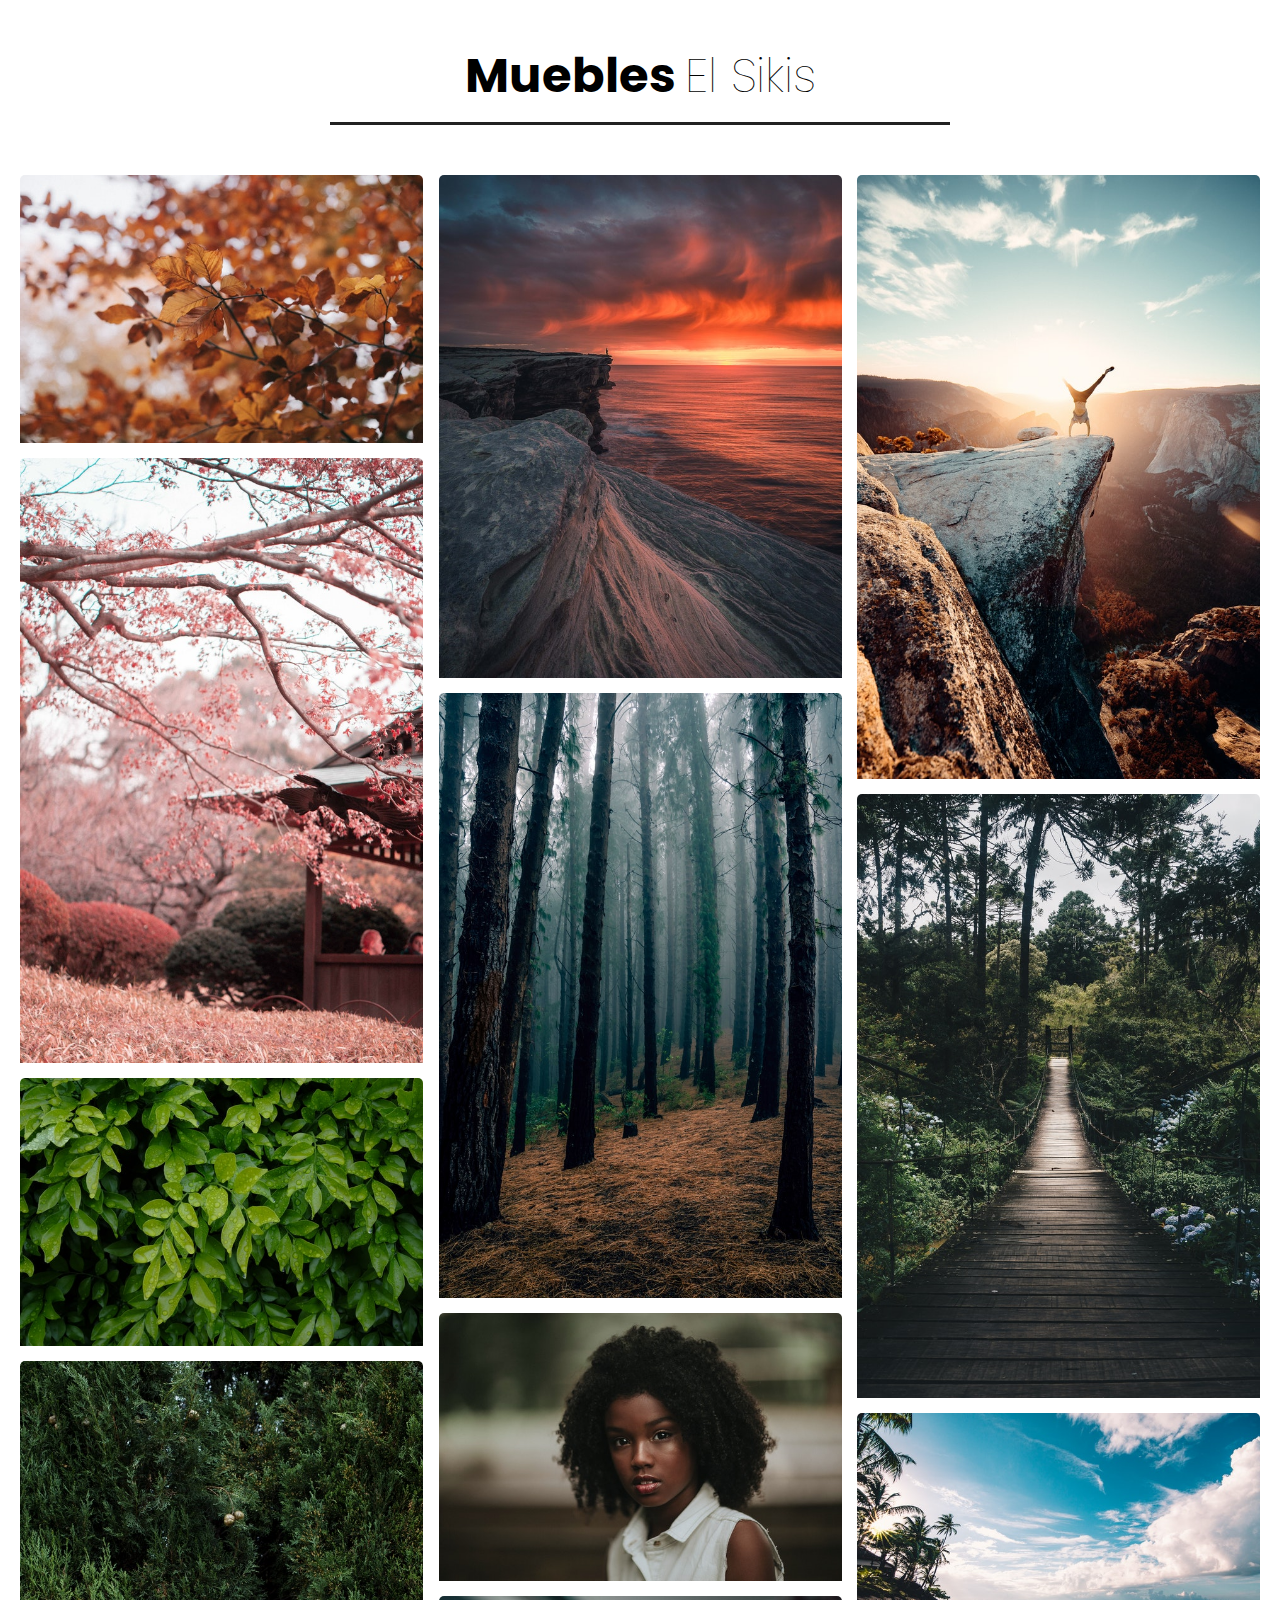
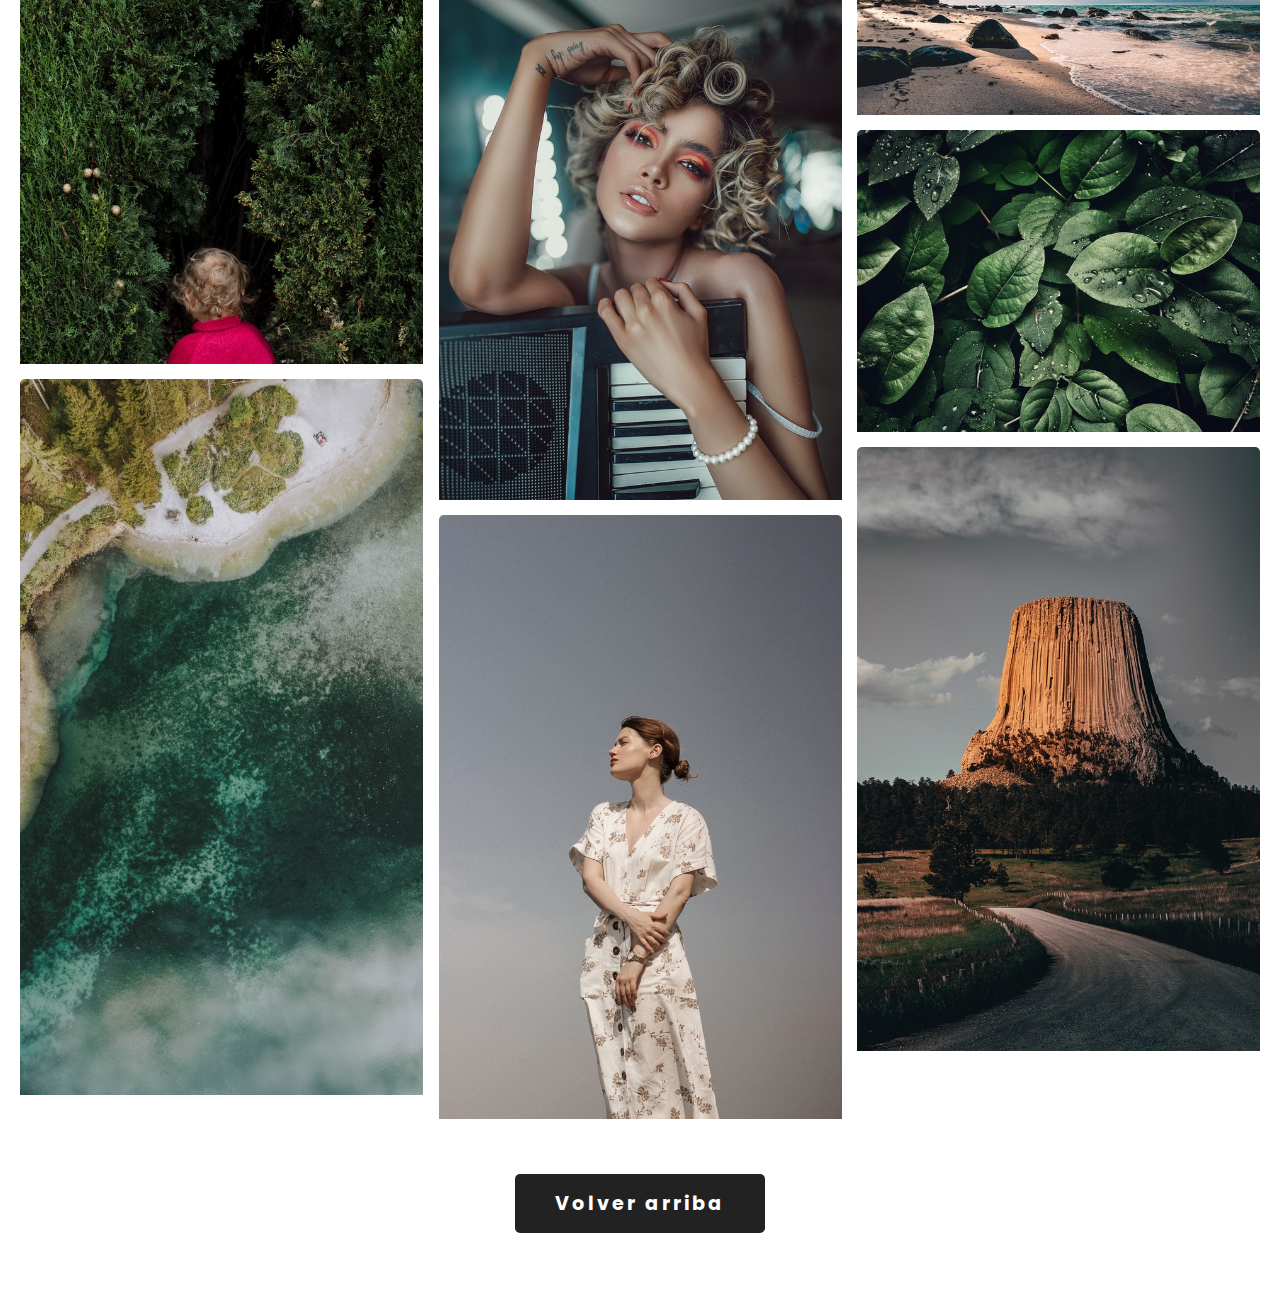
<file: galeria.html>
<!DOCTYPE html>
<html>
<head>
	<title>Tutorial</title>
	<link rel="stylesheet" type="text/css" href="galeria.css">
</head>
<body>
  <div class="container">
    <div class="heading">
      <h3>Muebles <span>El Sikis</span></h3>
    </div>
    <div class="box">
      
      <div class="dream">
        <img src="img/1.jpg">
         <img src="img/2.jpg">
          <img src="img/3.jpg">
           <img src="img/4.jpg">
            <img src="img/5.jpg">
            
      </div>

        <div class="dream">
        <img src="img/6.jpg">
         <img src="img/7.jpg">
          <img src="img/8.jpg">
           <img src="img/9.jpg">
            <img src="img/10.jpg">
            
      </div>

        <div class="dream">
        <img src="img/11.jpg">
         <img src="img/12.jpg">
          <img src="img/13.jpg">
           <img src="img/14.jpg">
            <img src="img/15.jpg">
            
      </div>




    </div>
    <div class="btn">
      <a href="#">Volver arriba</a>
    </div>





  </div>

</body>
</html>
</file>
<file: galeria.css>
@import url('https://fonts.googleapis.com/css2?family=Poppins:wght@100;200;300;400;500;600;700;800;900&display=swap');

*{
  margin: 0;
  padding: 0;
  box-sizing: border-box;
  font-family: 'Poppins', sans-serif;
}

.container{
  display: flex;
  flex-direction: column;
  justify-content: center;
  align-items: center;
  text-align: center;
  margin: 40px 20px 0 20px;
}

.container .heading{
  width: 50%;
  padding-bottom: 50px;
}
.container .heading h3{
  font-size: 3em;
  font-weight: bolder;
  padding-bottom: 10px;
  border-bottom: 3px solid #222;
}

.container .heading h3 span{
  font-weight: 100;
}
.container .box{
 display: flex;
 flex-direction: row;
 justify-content: space-between;
}

.container .box .dream{
  display: flex;
  flex-direction: column;
  width: 32.5%;
}

.container .box .dream img{
  width: 100%;
  padding-bottom: 15px;
  border-radius: 5px;
}

.container .btn{
  margin: 40px 0 70px 0;
  background: #222;
  padding: 15px 40px ;
  border-radius: 5px;
}

.container .btn a{
 color: #fff;
 font-size: 1.2em;
 text-decoration: none;
 font-weight: bolder;
 letter-spacing: 3px;
}

@media only screen and (max-width: 769px){
    .container .box{
   flex-direction: column;
  }

.container .box .dream{
  width: 100%;
}





}

@media only screen and (max-width: 643px){
.container .heading{
  width: 100%;
}
.container .heading h3{
  font-size: 1em;

}







}
</file>
